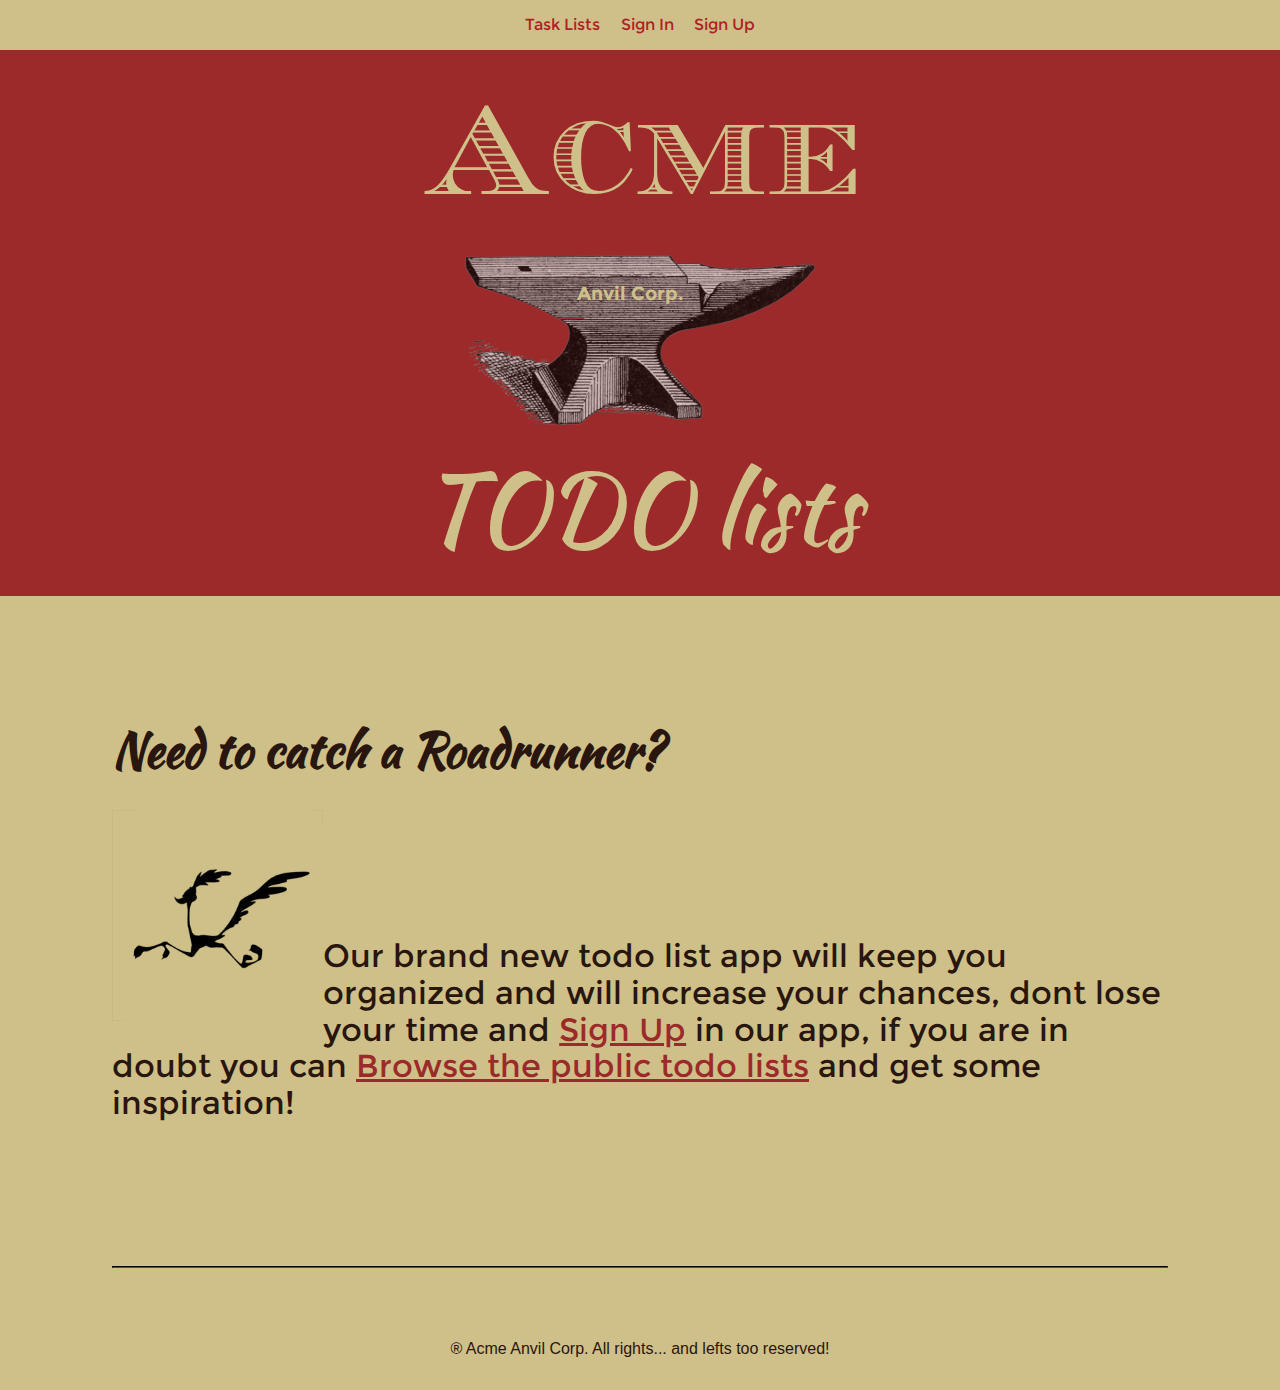
<file: html/index.html>
<!DOCTYPE html>
<html>
	<head>
		<title>acme to do list</title>
		<link rel="stylesheet" type="text/css" href="../css/normalize.css">
		<link rel="stylesheet" type="text/css" href="../css/fonts.css">
		<link rel="stylesheet" type="text/css" href="../css/index.css">
	</head>
	<body>
		<header>
			<nav>
				<ul>
					<li>
						<a href="#">Task Lists</a>
					</li>
					<li>
						<a href="#">Sign In</a>
					</li>
					<li>
						<a href="#">Sign Up</a>
					</li>
				</ul>
			</nav>
		</header>
		<main>
			<h1>Acme</h1>
			<div class="anvil">
				<p>Anvil Corp.</p>
			</div>
			<h2>TODO lists</h2>
		</main>
		<section class="about">
			<article>
				<h3>Need to catch a Roadrunner?</h3>
				<div>
					<img src="../images/roadrunner.png">
					<p>
						Our brand new todo list app will keep you organized and will increase your chances,
						dont lose your time and <a href="#">Sign Up</a> in our app, if you are in doubt you can 
						<a href="#">Browse the public todo lists</a> and get some inspiration!
					</p>
				</div>
			</article>
			<hr>
		</section>

		<footer>
				&reg; Acme Anvil Corp. All rights... and lefts too reserved!
		</footer>
	</body>
</html>
</file>
<file: css/fonts.css>
@font-face {
    font-family: "Acme Logo";
    src: url('../fonts/Acme-Logo.ttf') format("truetype");
}

@font-face {
    font-family: "Acme Regular";
    src: url('../fonts/KaushanScript-Regular.ttf') format("truetype");
}

@font-face {
    font-family: "Montserrat Bold";
    src: url('../fonts/Montserrat-Bold.ttf') format("truetype");
}

@font-face {
    font-family: "Montserrat Regular";
    src: url('../fonts/Montserrat-Regular.ttf') format("truetype");
}
</file>
<file: css/index.css>
body {
	margin: 0;
	background: #9c2a2a;
	color: #cfc089;
}



main {
	width: 100%;
	margin: 1em auto 1em auto;
	text-align: center;
}

main h1 {
	font-size: 8em;
  margin-bottom: 0.1em;
  margin-top: 0.3em;
	font-family: "Acme Logo", "Sans serif";
	font-weight: 500;
}

main h2 {
	font-size: 6em;
  margin-bottom: 0.1em;
  margin-top: 0.3em;
	font-family: "Acme Regular", "Sans serif";
	font-weight: 500;	
}

main .anvil {
	width: 350px;
	height: 170px;
	margin: 1em auto 1em auto;
	text-align: center;
	background-image: url(../images/anvil-transparent-re.png);
	background-position: 50% 	0%;	
}

main .anvil p {
	font-family: "Montserrat Bold";
	font-size: 1.2em;
	line-height: 4;
	margin-right: 1em;
}


nav ul {
	text-align: center;
	background-color: #cfc089;
	margin: 0;
	padding: 1em 1em 1em 1em;
}

nav ul li {

	display: inline;
	padding-right: 1em;
}

nav ul li:last-child {
	padding-right: 0;
}

nav ul li a {
	text-decoration: none;
	color: #AE2225;
	font-family: "Montserrat Regular", "Sans serif";
	font-size: 1em;
}

.about {
	margin-top: 2em;
	padding: 7em 7em 2em 7em;
	background-color: #cfc089;
}

.about article h3 {
	color: #29160E;
	font-size: 3em;
  margin-bottom: 0.1em;
  margin-top: 0.3em;
	font-family: "Acme Regular", "Sans serif";
}
.about article img {
	float: left;
	width: 20%;
}
.about article p{
	color: #29160E;
	font-family: "Montserrat Regular", "Sans serif";
	font-size: 2em;
	padding: 4em 0 2em 0;
}

.about article p a{
	color: #9c2a2a;
}

.about hr{
	margin-top: 5em;
	border-color: #29160E
}

footer {
	color: #29160E;
	background-color: #cfc089;
	text-align: center;
	padding: 2em;
}
</file>
